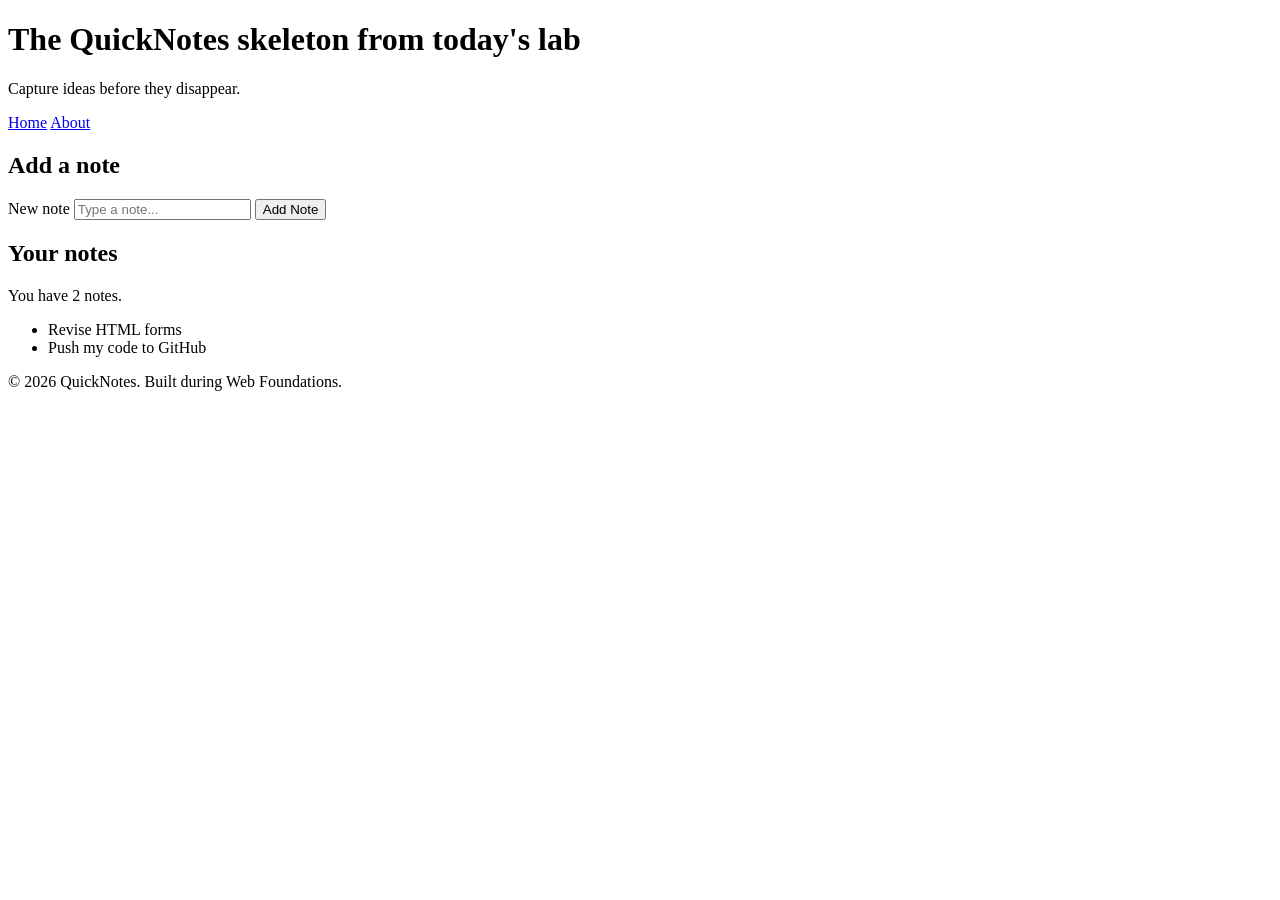
<file: day-1/index.html>
<!DOCTYPE html>
<html lang="en">
  <head>
    <meta charset="UTF-8" />
    <meta name="viewport" content="width=device-width, initial-scale=1.0" />
    <title>Quick Notes</title>
  </head>
  <body>
    <header>
      <h1>The QuickNotes skeleton from today's lab</h1>
      <p>Capture ideas before they disappear.</p>
      <nav>
          <a href="index.html">Home</a>
          <a href="about.html">About</a>
      </nav>
    </header>
 
    <main>
      <section>
        <h2>Add a note</h2>
        <form id="note-form">
          <label for="note-input">New note</label>
          <input type="text" id="note-input" placeholder="Type a note..." />
          <button type="submit">Add Note</button>
        </form>
      </section>
 
      <section>
        <h2>Your notes</h2>
        <p id="note-count">You have 2 notes.</p>
        <ul id="notes-list">
          <li>Revise HTML forms</li>
          <li>Push my code to GitHub</li>
        </ul>
      </section>
    </main>
 
    <footer>
      <p>&copy; 2026 QuickNotes. Built during Web Foundations.</p>
    </footer>
  </body>
</html>
</file>
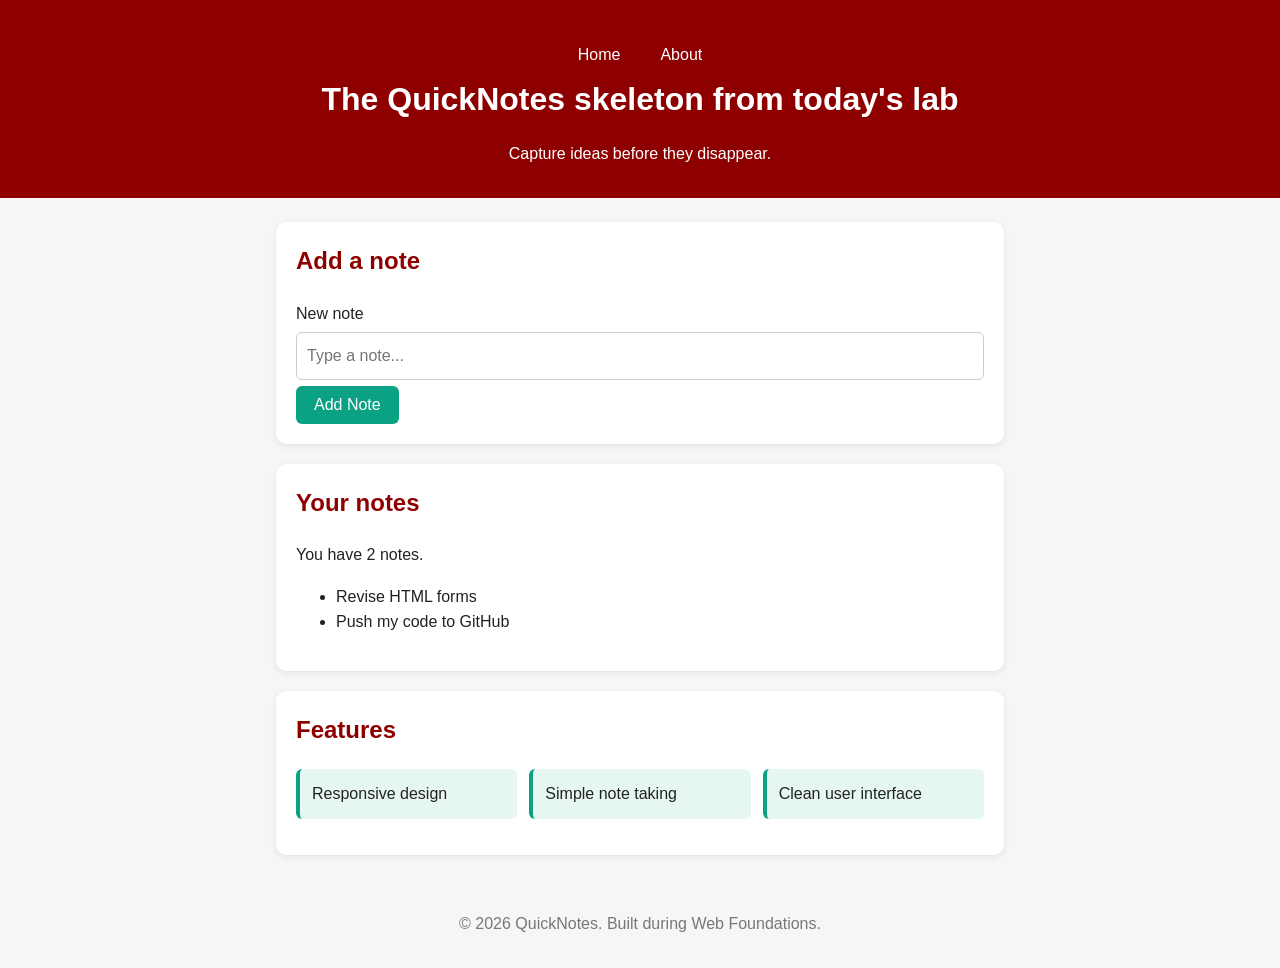
<file: day-2/index.html>
<!DOCTYPE html>
<html lang="en">
  <head>
    <meta charset="UTF-8" />
    <meta name="viewport" content="width=device-width, initial-scale=1.0" />
    <link rel="stylesheet" href="style.css" />
    <title>Quick Notes</title>
  </head>
  <body>
    <header>
      <nav>
        <a href="index.html">Home</a>
        <a href="about.html">About</a>
      </nav>
      <h1>The QuickNotes skeleton from today's lab</h1>
      <p>Capture ideas before they disappear.</p>
    </header>
 
    <main>
      <section>
        <h2>Add a note</h2>
        <form id="note-form">
          <label for="note-input">New note</label>
          <input type="text" id="note-input" placeholder="Type a note..." />
          <button type="submit">Add Note</button>
        </form>
      </section>
 
      <section>
        <h2>Your notes</h2>
        <p id="note-count">You have 2 notes.</p>
        <ul id="notes-list">
          <li>Revise HTML forms</li>
          <li>Push my code to GitHub</li>
        </ul>
      </section>

      <section>
        <h2>Features</h2>
        <ul class="features">
          <li>Responsive design</li>
          <li>Simple note taking</li>
          <li>Clean user interface</li>
        </ul>
      </section>
    </main>
 
    <footer>
      <p>&copy; 2026 QuickNotes. Built during Web Foundations.</p>
    </footer>
  </body>
</html>
</file>
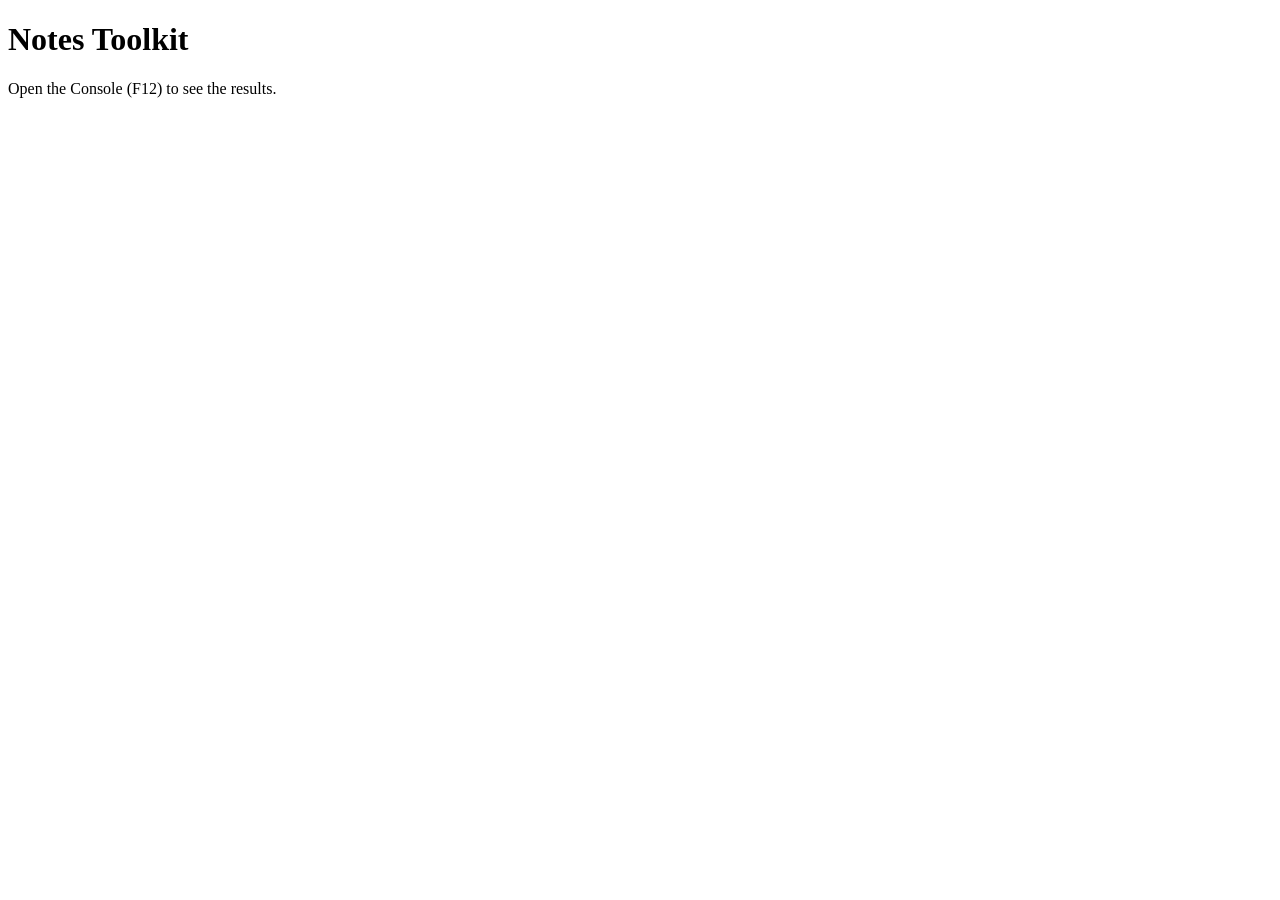
<file: day3/index.html>
<!DOCTYPE html>
<html lang="en">
  <head>
    <meta charset="UTF-8" />
    <title>Notes Toolkit</title>
    <script src="script.js" defer></script>
  </head>
  <body>
    <h1>Notes Toolkit</h1>
    <p>Open the Console (F12) to see the results.</p>
  </body>
</html>
</file>
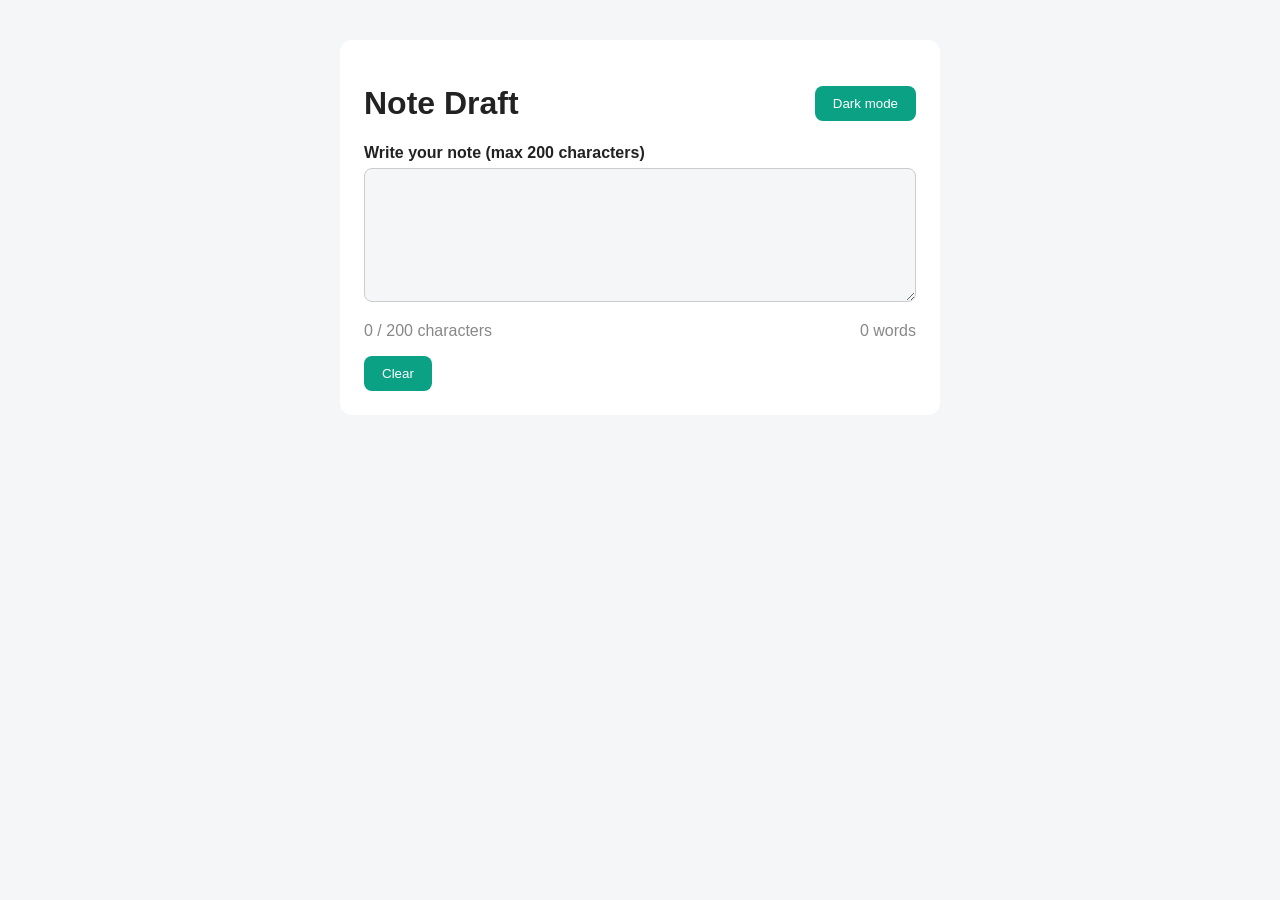
<file: day4/index.html>
<!DOCTYPE html>
<html lang="en">
  <head>
    <meta charset="UTF-8" />
    <meta name="viewport" content="width=device-width, initial-scale=1.0" />
    <title>Note Draft</title>
    <link rel="stylesheet" href="style.css" />
    <script src="script.js" defer></script>
  </head>
  <body>
    <main>
      <div class="top-bar">
        <h1>Note Draft</h1>
        <button type="button" id="theme-toggle">Dark mode</button>
      </div>
 
      <label for="note-text">Write your note (max 200 characters)</label>
      <textarea id="note-text" rows="6"></textarea>
 
      <div class="counters">
        <p id="char-count">0 / 200 characters</p>
        <p id="word-count">0 words</p>
      </div>
 
      <button type="button" id="clear-btn">Clear</button>
    </main>
  </body>
</html>
</file>
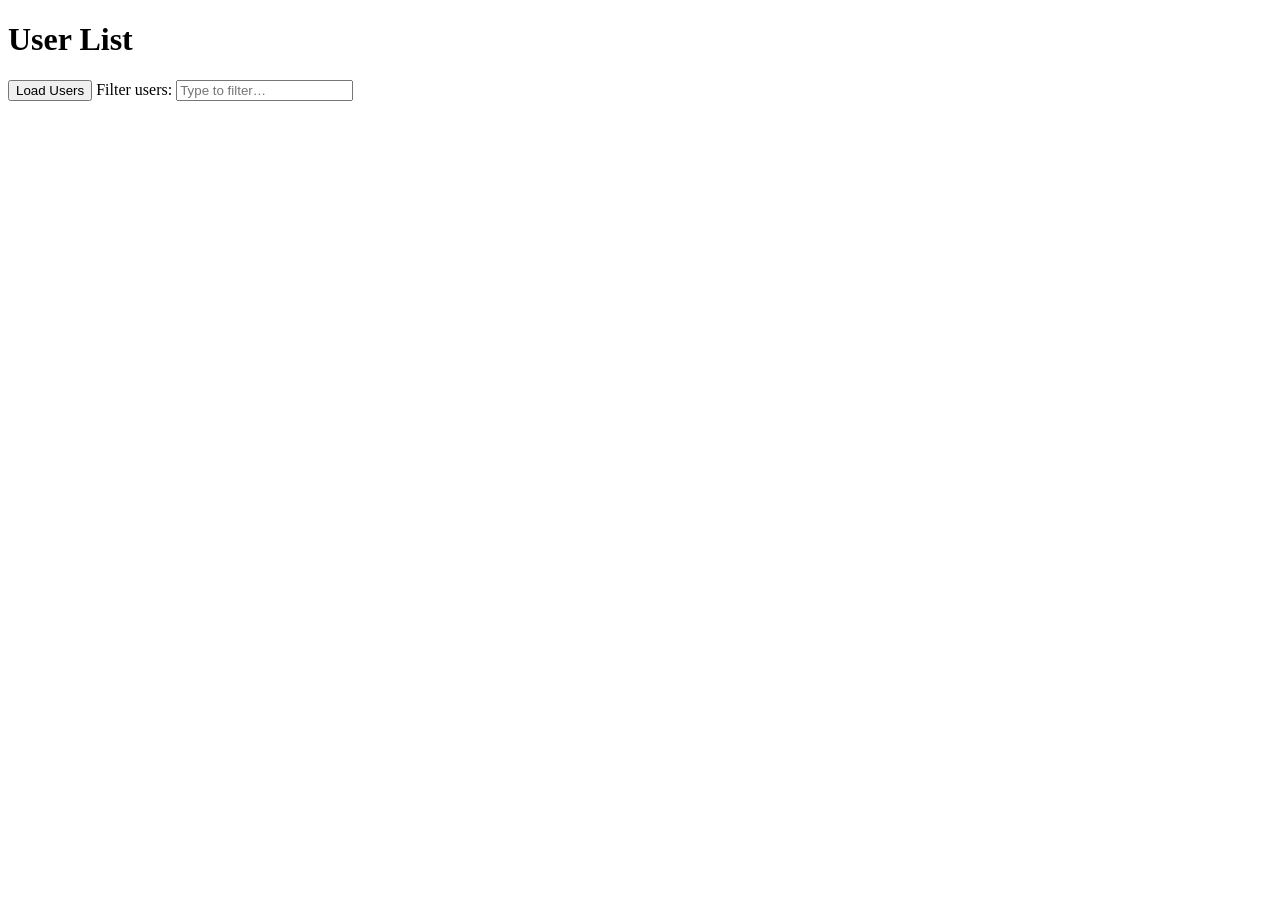
<file: day5/index.html>
<!DOCTYPE html>
<html lang="en">
  <head>
    <meta charset="UTF-8" />
    <meta name="viewport" content="width=device-width, initial-scale=1.0" />
    <title>Day 5 – User List</title>
    <script src="users.js" defer></script>
  </head>
  <body>
    <h1>User List</h1>

    <button id="load-users">Load Users</button>

    <label for="filter-input">Filter users:</label>
    <input id="filter-input" type="text" placeholder="Type to filter…" />

    <p id="status"></p>

    <ul id="users-list"></ul>
  </body>
</html>
</file>
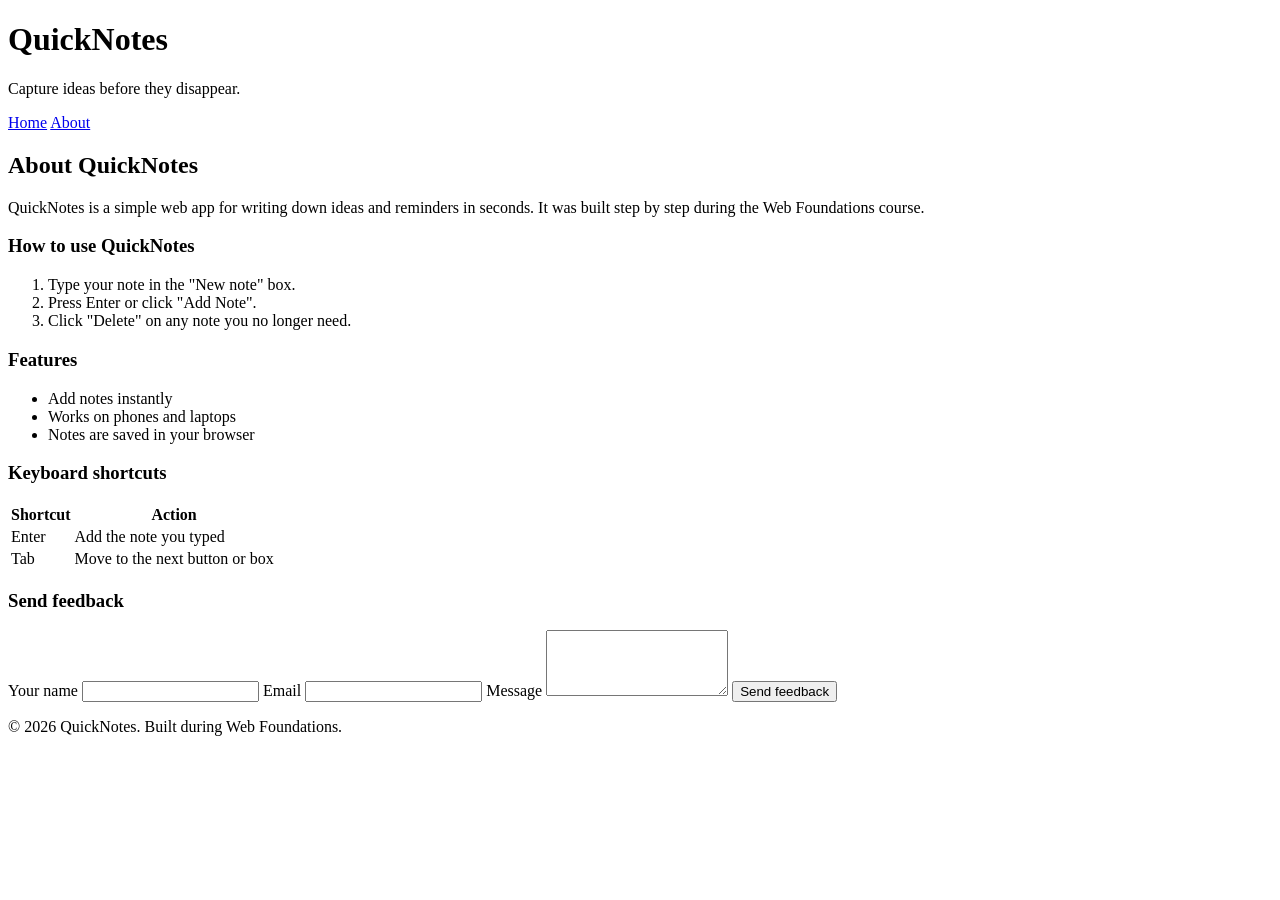
<file: day-1/about.html>
<!DOCTYPE html>
<html lang="en">
  <head>
    <meta charset="UTF-8" />
    <meta name="viewport" content="width=device-width, initial-scale=1.0" />
    <title>About QuickNotes</title>
  </head>
  <body>
    <header>
      <h1>QuickNotes</h1>
      <p>Capture ideas before they disappear.</p>
      <nav>
        <a href="index.html">Home</a>
        <a href="about.html">About</a>
      </nav>
    </header>
 
    <main>
      <h2>About QuickNotes</h2>
      <p>
        QuickNotes is a simple web app for writing down ideas and reminders
        in seconds. It was built step by step during the Web Foundations course.
      </p>
 
      <section>
        <h3>How to use QuickNotes</h3>
        <ol>
          <li>Type your note in the "New note" box.</li>
          <li>Press Enter or click "Add Note".</li>
          <li>Click "Delete" on any note you no longer need.</li>
        </ol>
      </section>
 
      <section>
        <h3>Features</h3>
        <ul>
          <li>Add notes instantly</li>
          <li>Works on phones and laptops</li>
          <li>Notes are saved in your browser</li>
        </ul>
      </section>
 
      <section>
        <h3>Keyboard shortcuts</h3>
        <table>
          <thead>
            <tr>
              <th>Shortcut</th>
              <th>Action</th>
            </tr>
          </thead>
          <tbody>
            <tr>
              <td>Enter</td>
              <td>Add the note you typed</td>
            </tr>
            <tr>
              <td>Tab</td>
              <td>Move to the next button or box</td>
            </tr>
          </tbody>
        </table>
      </section>
 
      <section>
        <h3>Send feedback</h3>
        <form id="feedback-form">
          <label for="name">Your name</label>
          <input type="text" id="name" name="name" required />
 
          <label for="email">Email</label>
          <input type="email" id="email" name="email" required />
 
          <label for="message">Message</label>
          <textarea id="message" name="message" rows="4" required></textarea>
 
          <button type="submit">Send feedback</button>
        </form>
      </section>
    </main>
 
    <footer>
      <p>&copy; 2026 QuickNotes. Built during Web Foundations.</p>
    </footer>
  </body>
</html>
</file>
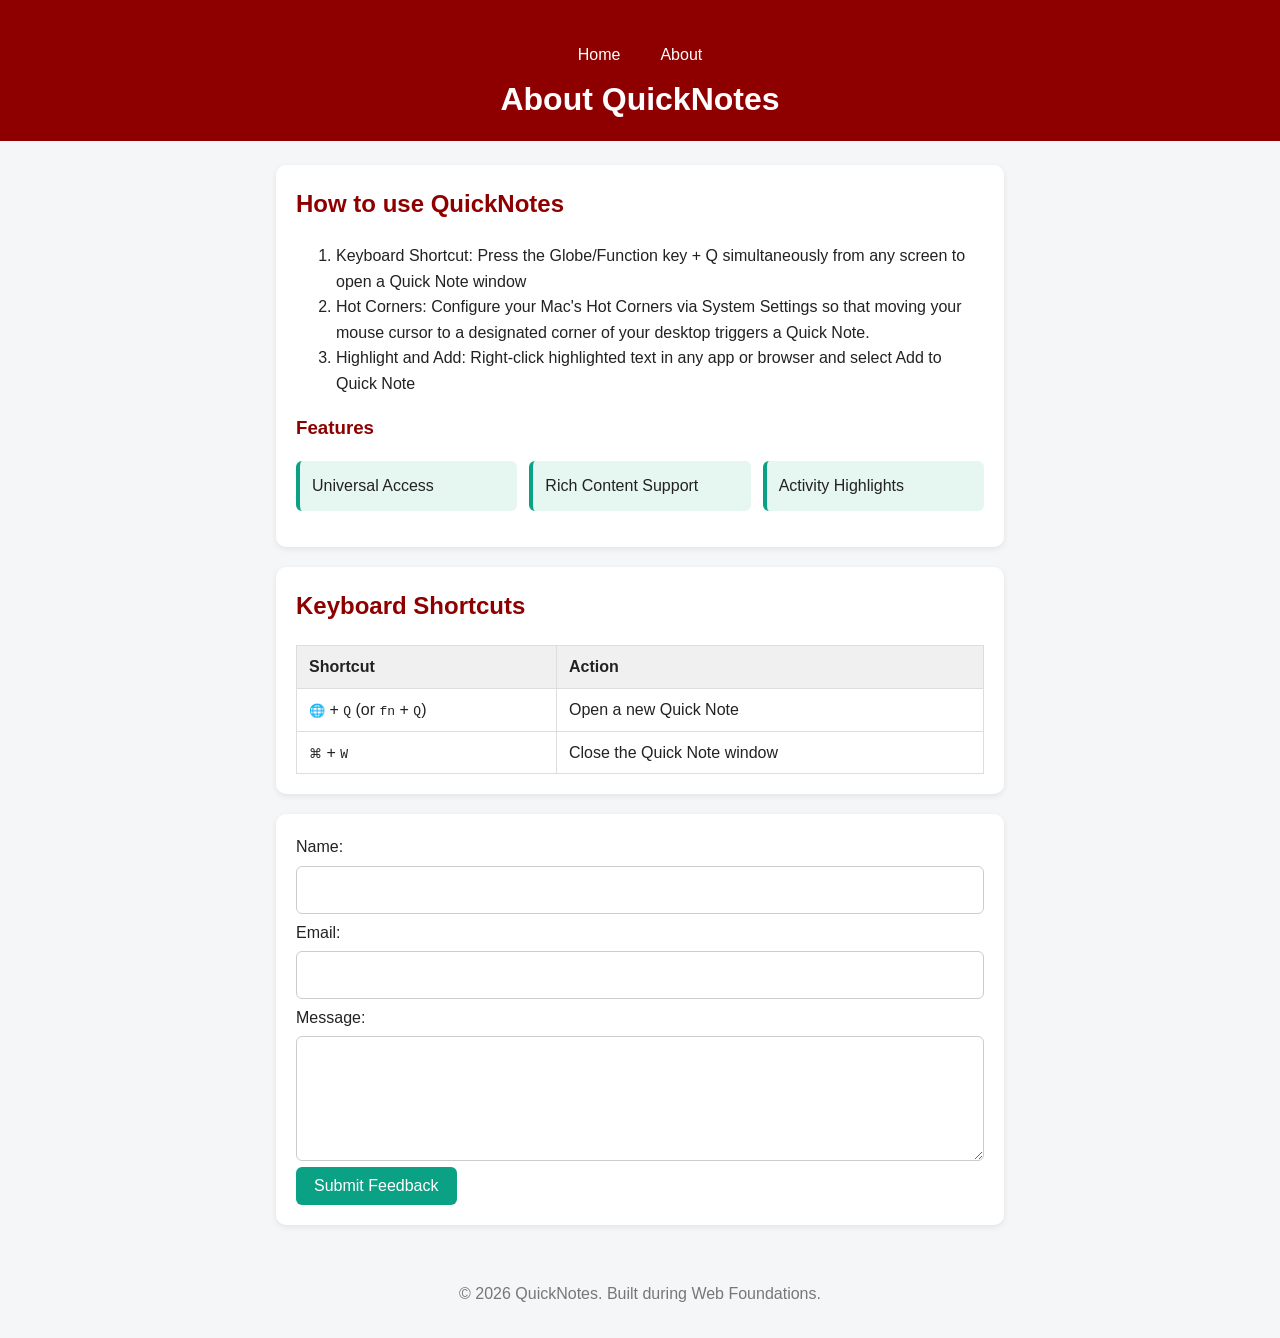
<file: day-2/about.html>
<!DOCTYPE html>
<html lang="en">
  <head>
    <meta charset="UTF-8" />
    <meta name="viewport" content="width=device-width, initial-scale=1.0" />
    <link rel="stylesheet" href="style.css" />
    <title>Quick Notes - About</title>
  </head>
  <body>
    <header>
      <nav>
        <a href="index.html">Home</a>
        <a href="about.html">About</a>
      </nav>
      <h1>About QuickNotes</h1>
    </header>
 
    <main>
      <section>
        <h2>How to use QuickNotes</h2>
        <ol>
          <li>Keyboard Shortcut: Press the Globe/Function key + Q simultaneously from any screen to open a Quick Note window</li>
          <li>Hot Corners: Configure your Mac's Hot Corners via System Settings so that moving your mouse cursor to a designated corner of your desktop triggers a Quick Note.</li>
          <li>Highlight and Add: Right-click highlighted text in any app or browser and select Add to Quick Note</li>
        </ol>
        <h3>Features</h3>
        <ul class="features">
          <li>Universal Access</li>
          <li>Rich Content Support</li>
          <li>Activity Highlights</li>
        </ul>
      </section>
      <section id="keyboard-shortcuts">
        <h2>Keyboard Shortcuts</h2>
        <table>
          <thead>
            <tr>
              <th>Shortcut</th>
              <th>Action</th>
            </tr>
          </thead>
          <tbody>
            <tr>
              <td><kbd>🌐</kbd> + <kbd>Q</kbd> (or <kbd>fn</kbd> + <kbd>Q</kbd>)</td>
              <td>Open a new Quick Note</td>
            </tr>
            <tr>
              <td><kbd>⌘</kbd> + <kbd>W</kbd></td>
              <td>Close the Quick Note window</td>
            </tr>
          </tbody>
        </table>
      </section>
      <section id="feedback-form">
        <form id="feedback-form">
          <label for="name">Name:</label>
          <input type="text" id="name" name="name" required />
          <label for="email">Email:</label>
          <input type="email" id="email" name="email" required />
          <label for="message">Message:</label>
          <textarea id="message" name="message" rows="4" required></textarea>
          <button type="submit">Submit Feedback</button>
        </form>
      </section>
    </main>
 
    <footer>
      <p>&copy; 2026 QuickNotes. Built during Web Foundations.</p>
    </footer>
  </body>
</html>
</file>
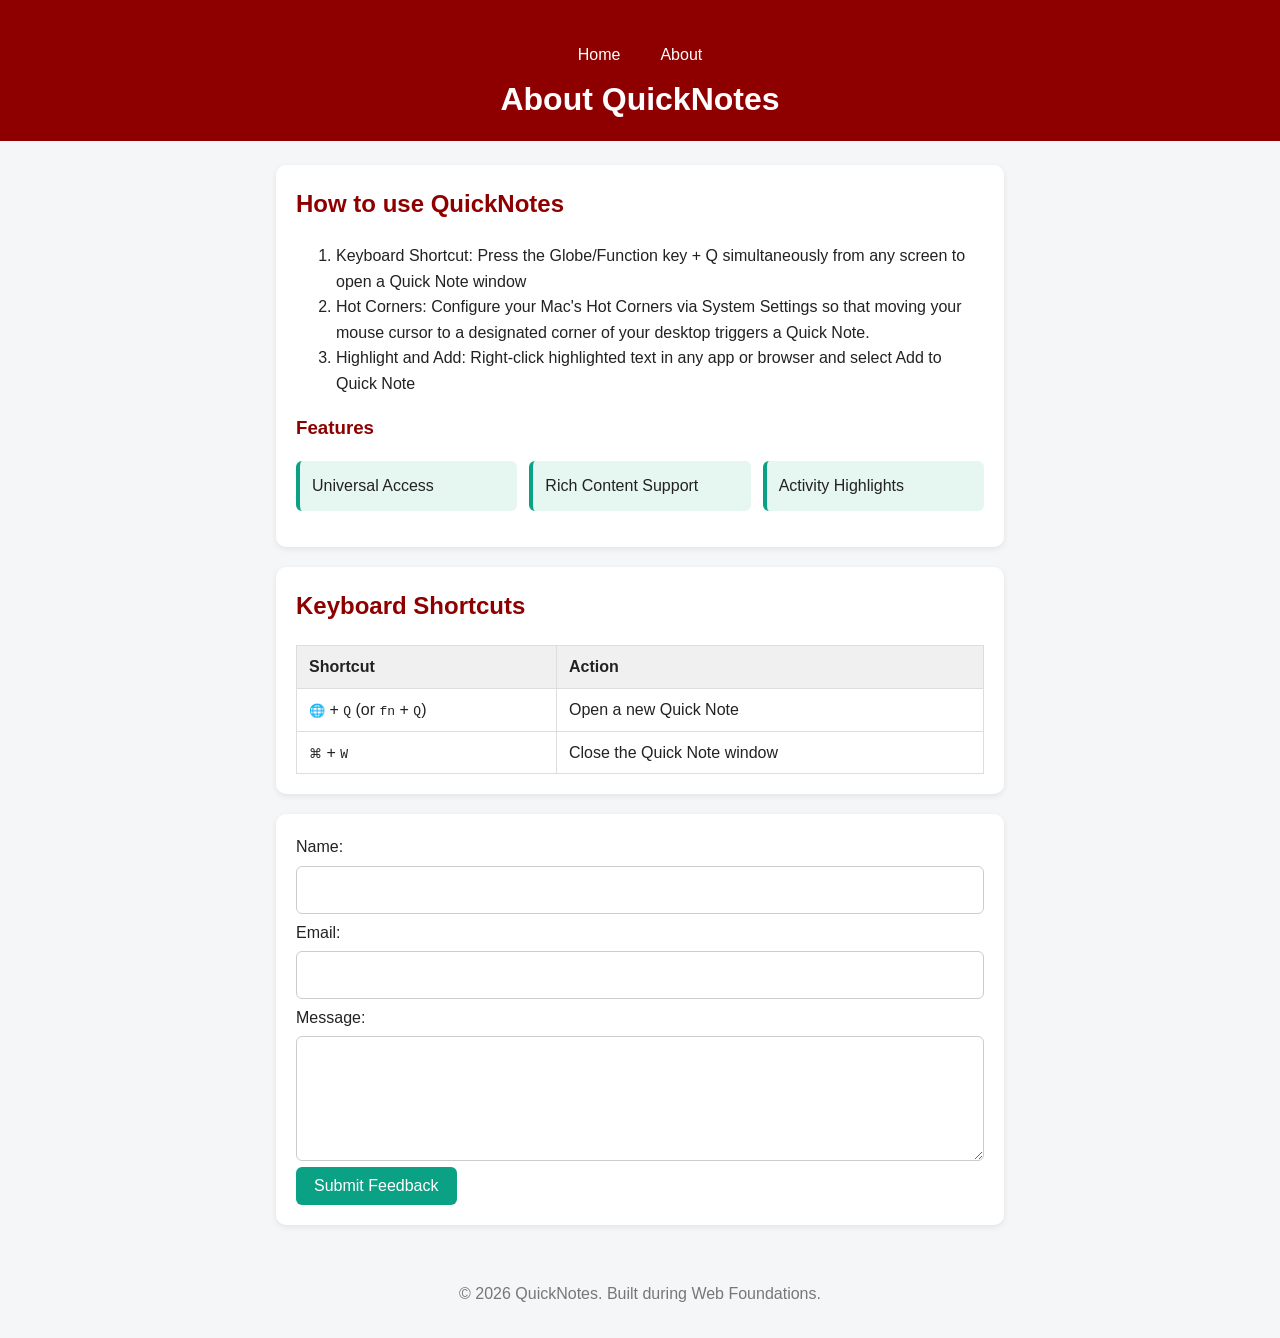
<file: day3/about.html>
<!DOCTYPE html>
<html lang="en">
  <head>
    <meta charset="UTF-8" />
    <meta name="viewport" content="width=device-width, initial-scale=1.0" />
    <link rel="stylesheet" href="style.css" />
    <title>Quick Notes - About</title>
    <script src="script.js" defer></script>
  </head>
  <body>
    <header>
      <nav>
        <a href="index.html">Home</a>
        <a href="about.html">About</a>
      </nav>
      <h1>About QuickNotes</h1>
    </header>
 
    <main>
      <section>
        <h2>How to use QuickNotes</h2>
        <ol>
          <li>Keyboard Shortcut: Press the Globe/Function key + Q simultaneously from any screen to open a Quick Note window</li>
          <li>Hot Corners: Configure your Mac's Hot Corners via System Settings so that moving your mouse cursor to a designated corner of your desktop triggers a Quick Note.</li>
          <li>Highlight and Add: Right-click highlighted text in any app or browser and select Add to Quick Note</li>
        </ol>
        <h3>Features</h3>
        <ul class="features">
          <li>Universal Access</li>
          <li>Rich Content Support</li>
          <li>Activity Highlights</li>
        </ul>
      </section>
      <section id="keyboard-shortcuts">
        <h2>Keyboard Shortcuts</h2>
        <table>
          <thead>
            <tr>
              <th>Shortcut</th>
              <th>Action</th>
            </tr>
          </thead>
          <tbody>
            <tr>
              <td><kbd>🌐</kbd> + <kbd>Q</kbd> (or <kbd>fn</kbd> + <kbd>Q</kbd>)</td>
              <td>Open a new Quick Note</td>
            </tr>
            <tr>
              <td><kbd>⌘</kbd> + <kbd>W</kbd></td>
              <td>Close the Quick Note window</td>
            </tr>
          </tbody>
        </table>
      </section>
      <section id="feedback-form">
        <form id="feedback-form">
          <label for="name">Name:</label>
          <input type="text" id="name" name="name" required />
          <label for="email">Email:</label>
          <input type="email" id="email" name="email" required />
          <label for="message">Message:</label>
          <textarea id="message" name="message" rows="4" required></textarea>
          <button type="submit">Submit Feedback</button>
        </form>
      </section>
    </main>
 
    <footer>
      <p>&copy; 2026 QuickNotes. Built during Web Foundations.</p>
    </footer>
  </body>
</html>
</file>
<file: day-2/style.css>
/* 1. Reset and base styles */
*,
*::before,
*::after {
  box-sizing: border-box;
}
 
body {
  margin: 0;
  font-family: "Segoe UI", Arial, sans-serif;
  background-color: #f4f6f8;
  color: #222;
  line-height: 1.6;
}
 
/* 2. Header */
header {
  background-color: #8e0000;
  color: white;
  text-align: center;
  padding: 24px 16px 16px;
}
 
header h1 {
  margin: 0;
}
 
/* 3. Navigation with Flexbox */
nav {
  display: flex;
  justify-content: center;
  gap: 16px;
  margin-top: 12px;
}
 
nav a {
  color: white;
  text-decoration: none;
  padding: 6px 12px;
  border-radius: 6px;
  transition: background-color 0.2s ease;
}
 
nav a:hover {
  background-color: rgba(255, 255, 255, 0.2);
}
 
/* 4. Main content and section cards */
main {
  max-width: 760px;
  margin: 24px auto;
  padding: 0 16px;
}
 
section {
  background: white;
  padding: 20px;
  border-radius: 10px;
  margin-bottom: 20px;
  box-shadow: 0 2px 6px rgba(0, 0, 0, 0.08);
}
 
h2,
h3 {
  color: #8e0000;
  margin-top: 0;
}
 
/* 5. Features as a responsive grid of cards */
.features {
  list-style: none;
  padding: 0;
  display: grid;
  grid-template-columns: repeat(auto-fit, minmax(180px, 1fr));
  gap: 12px;
}
 
.features li {
  background-color: #e6f6f1;
  border-left: 4px solid #0ba184;
  padding: 12px;
  border-radius: 6px;
}
 
/* 6. Shortcuts table */
table {
  width: 100%;
  border-collapse: collapse; /* merge double borders into one */
}
 
th,
td {
  border: 1px solid #ddd;
  padding: 8px 12px;
  text-align: left;
}
 
th {
  background-color: #f0f0f0;
}
 
/* 7. Forms */
form {
  display: flex;
  flex-direction: column;
  gap: 6px;
}
 
input,
textarea {
  width: 100%;
  padding: 10px;
  border: 1px solid #ccc;
  border-radius: 6px;
  font: inherit; /* use the page font instead of the browser default */
}
 
input:focus,
textarea:focus {
  outline: 2px solid #0ba184;
  border-color: #0ba184;
}
 
button {
  align-self: flex-start;
  background-color: #0ba184;
  color: white;
  border: none;
  padding: 10px 18px;
  border-radius: 6px;
  font-size: 1rem;
  cursor: pointer;
  transition: background-color 0.2s ease, transform 0.2s ease;
}
 
button:hover {
  background-color: #088a70;
  transform: translateY(-2px);
}
 
/* 8. Footer */
footer {
  text-align: center;
  color: #777;
  padding: 16px;
}
 
/* 9. Small screens */
@media (max-width: 600px) {
  header {
    padding: 16px 12px 12px;
  }
 
  header h1 {
    font-size: 1.6rem;
  }
 
  section {
    padding: 16px;
  }
}
</file>
<file: day4/style.css>
:root {
  --bg: #f4f6f8;
  --card: #ffffff;
  --text: #222222;
  --border: #cccccc;
  --accent: #0ba184;
}
 
body.dark {
  --bg: #121212;
  --card: #1e1e1e;
  --text: #eeeeee;
  --border: #444444;
  --accent: #34d3b1;
}
 
*,
*::before,
*::after {
  box-sizing: border-box;
}
 
body {
  margin: 0;
  font-family: "Segoe UI", Arial, sans-serif;
  background: var(--bg);
  color: var(--text);
  transition: background 0.3s ease, color 0.3s ease;
}
 
main {
  max-width: 600px;
  margin: 40px auto;
  padding: 24px;
  background: var(--card);
  border-radius: 12px;
}
 
.top-bar {
  display: flex;
  justify-content: space-between;
  align-items: center;
}
 
label {
  display: block;
  font-weight: bold;
  margin-bottom: 6px;
}
 
textarea {
  width: 100%;
  padding: 12px;
  border: 1px solid var(--border);
  border-radius: 8px;
  background: var(--bg);
  color: var(--text);
  font: inherit;
}
 
.counters {
  display: flex;
  justify-content: space-between;
  color: #888;
}
 
.warning {
  color: #d97706;
}
 
.over {
  color: #b91c1c;
  font-weight: bold;
}
 
button {
  background: var(--accent);
  color: white;
  border: none;
  padding: 10px 18px;
  border-radius: 8px;
  cursor: pointer;
}
</file>
<file: day3/style.css>
/* 1. Reset and base styles */
*,
*::before,
*::after {
  box-sizing: border-box;
}
 
body {
  margin: 0;
  font-family: "Segoe UI", Arial, sans-serif;
  background-color: #f4f6f8;
  color: #222;
  line-height: 1.6;
}
 
/* 2. Header */
header {
  background-color: #8e0000;
  color: white;
  text-align: center;
  padding: 24px 16px 16px;
}
 
header h1 {
  margin: 0;
}
 
/* 3. Navigation with Flexbox */
nav {
  display: flex;
  justify-content: center;
  gap: 16px;
  margin-top: 12px;
}
 
nav a {
  color: white;
  text-decoration: none;
  padding: 6px 12px;
  border-radius: 6px;
  transition: background-color 0.2s ease;
}
 
nav a:hover {
  background-color: rgba(255, 255, 255, 0.2);
}
 
/* 4. Main content and section cards */
main {
  max-width: 760px;
  margin: 24px auto;
  padding: 0 16px;
}
 
section {
  background: white;
  padding: 20px;
  border-radius: 10px;
  margin-bottom: 20px;
  box-shadow: 0 2px 6px rgba(0, 0, 0, 0.08);
}
 
h2,
h3 {
  color: #8e0000;
  margin-top: 0;
}
 
/* 5. Features as a responsive grid of cards */
.features {
  list-style: none;
  padding: 0;
  display: grid;
  grid-template-columns: repeat(auto-fit, minmax(180px, 1fr));
  gap: 12px;
}
 
.features li {
  background-color: #e6f6f1;
  border-left: 4px solid #0ba184;
  padding: 12px;
  border-radius: 6px;
}
 
/* 6. Shortcuts table */
table {
  width: 100%;
  border-collapse: collapse; /* merge double borders into one */
}
 
th,
td {
  border: 1px solid #ddd;
  padding: 8px 12px;
  text-align: left;
}
 
th {
  background-color: #f0f0f0;
}
 
/* 7. Forms */
form {
  display: flex;
  flex-direction: column;
  gap: 6px;
}
 
input,
textarea {
  width: 100%;
  padding: 10px;
  border: 1px solid #ccc;
  border-radius: 6px;
  font: inherit; /* use the page font instead of the browser default */
}
 
input:focus,
textarea:focus {
  outline: 2px solid #0ba184;
  border-color: #0ba184;
}
 
button {
  align-self: flex-start;
  background-color: #0ba184;
  color: white;
  border: none;
  padding: 10px 18px;
  border-radius: 6px;
  font-size: 1rem;
  cursor: pointer;
  transition: background-color 0.2s ease, transform 0.2s ease;
}
 
button:hover {
  background-color: #088a70;
  transform: translateY(-2px);
}
 
/* 8. Footer */
footer {
  text-align: center;
  color: #777;
  padding: 16px;
}
 
/* 9. Small screens */
@media (max-width: 600px) {
  header {
    padding: 16px 12px 12px;
  }
 
  header h1 {
    font-size: 1.6rem;
  }
 
  section {
    padding: 16px;
  }
}
</file>
